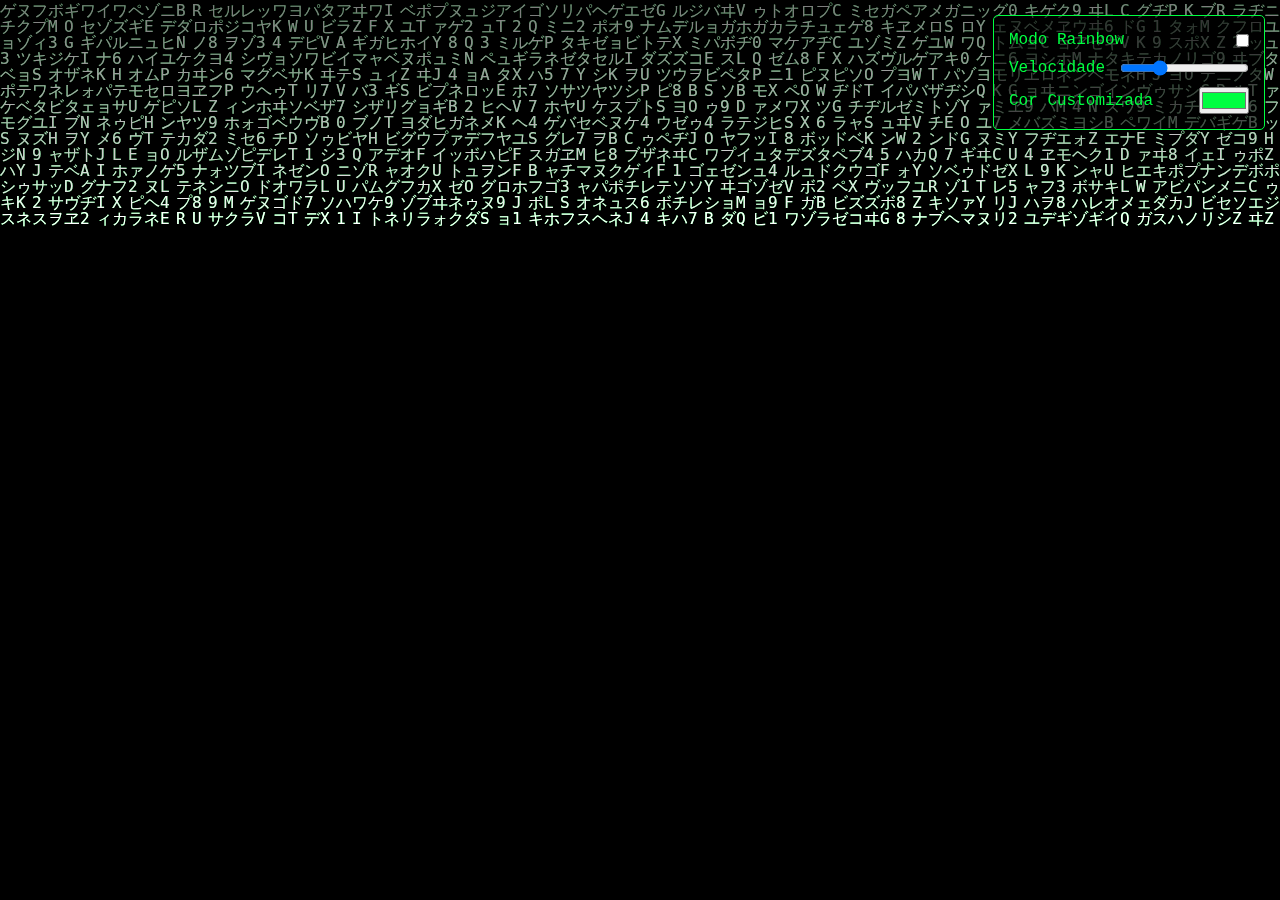
<file: index.html>
<!DOCTYPE html>
<html lang="pt-br">
  <head>
    <meta charset="UTF-8" />
    <meta name="viewport" content="width=device-width, initial-scale=1.0" />
    <link rel="stylesheet" type="text/css" href="style.css" />
    <title>The Matrix - Reloaded</title>
  </head>
  <body>
    <canvas id="matrix-canvas"></canvas>

    <div id="controls">
      <div class="control-group">
        <label for="rainbow-toggle">Modo Rainbow</label>
        <input type="checkbox" id="rainbow-toggle" />
      </div>
      <div class="control-group">
        <label for="speed-slider">Velocidade</label>
        <input type="range" id="speed-slider" min="10" max="150" value="50" />
      </div>
      <div class="control-group">
        <label for="color-picker">Cor Customizada</label>
        <input type="color" id="color-picker" value="#00ff41" />
      </div>
    </div>

    <script src="script.js"></script>
  </body>
</html>
</file>
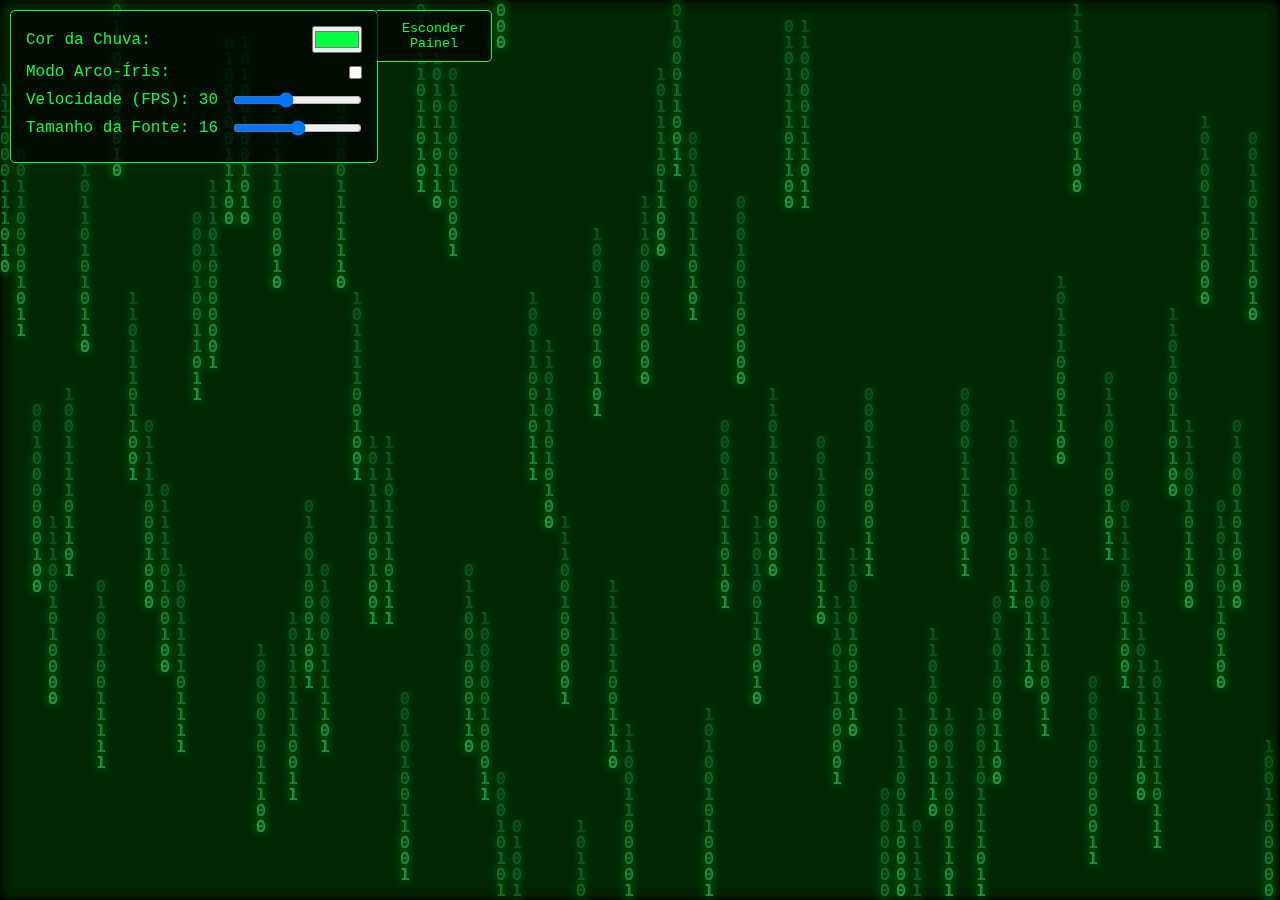
<file: Efeito2/index.html>
<!DOCTYPE html>
<html lang="pt-br">
  <head>
    <meta charset="utf-8" />
    <title>The Matrix - Surpreendente</title>
    <link rel="stylesheet" type="text/css" href="style.css" />
  </head>
  <body>
    <canvas id="matrix-canvas"></canvas>

    <div id="controls">
      <button id="toggle-controls">Esconder Painel</button>
      <div class="control-group">
        <label for="color-picker">Cor da Chuva:</label>
        <input type="color" id="color-picker" value="#00FF41" />
      </div>
      <div class="control-group">
        <label for="rainbow-toggle">Modo Arco-Íris:</label>
        <input type="checkbox" id="rainbow-toggle" />
      </div>
      <div class="control-group">
        <label for="speed-slider"
          >Velocidade (FPS): <span id="speed-value">30</span></label
        >
        <input type="range" id="speed-slider" min="10" max="60" value="30" />
      </div>
      <div class="control-group">
        <label for="fontsize-slider"
          >Tamanho da Fonte: <span id="fontsize-value">16</span></label
        >
        <input type="range" id="fontsize-slider" min="8" max="24" value="16" />
      </div>
    </div>

    <script src="script.js"></script>
  </body>
</html>
</file>
<file: style.css>
* {
  margin: 0;
  padding: 0;
  box-sizing: border-box;
}

body {
  background: black;
  overflow: hidden;
}

canvas {
  display: block;
}

#controls {
  position: absolute;
  top: 15px;
  right: 15px;
  background: rgba(0, 0, 0, 0.6);
  border: 1px solid #00ff41;
  border-radius: 5px;
  padding: 15px;
  font-family: "Courier New", Courier, monospace;
  color: #00ff41;
  z-index: 1000;
}

.control-group {
  margin-bottom: 10px;
  display: flex;
  justify-content: space-between;
  align-items: center;
}

.control-group:last-child {
  margin-bottom: 0;
}

#controls label {
  margin-right: 15px;
}

#controls input {
  cursor: pointer;
}
</file>
<file: Efeito2/style.css>
* {
  margin: 0;
  padding: 0;
  box-sizing: border-box;
}

body {
  background: black;
  overflow: hidden; /* Evita barras de rolagem */
}

canvas {
  display: block;
}

#controls {
  position: fixed;
  top: 10px;
  left: 10px;
  background: rgba(0, 0, 0, 0.7);
  color: #00ff41;
  border: 1px solid #00ff41;
  border-radius: 5px;
  padding: 15px;
  font-family: "Courier New", Courier, monospace;
  z-index: 1000;
  transition: transform 0.3s ease-in-out;
}

#controls.hidden {
  transform: translateX(-110%);
}

#toggle-controls {
  position: absolute;
  top: -1px;
  right: -115px;
  background: rgba(0, 0, 0, 0.7);
  color: #00ff41;
  border: 1px solid #00ff41;
  border-left: none;
  border-radius: 0 5px 5px 0;
  padding: 10px;
  cursor: pointer;
  font-family: "Courier New", Courier, monospace;
  width: 115px;
}

.control-group {
  margin-bottom: 10px;
  display: flex;
  align-items: center;
  justify-content: space-between;
}

.control-group label {
  margin-right: 15px;
}

input[type="color"],
input[type="range"],
input[type="checkbox"] {
  cursor: pointer;
}
</file>
